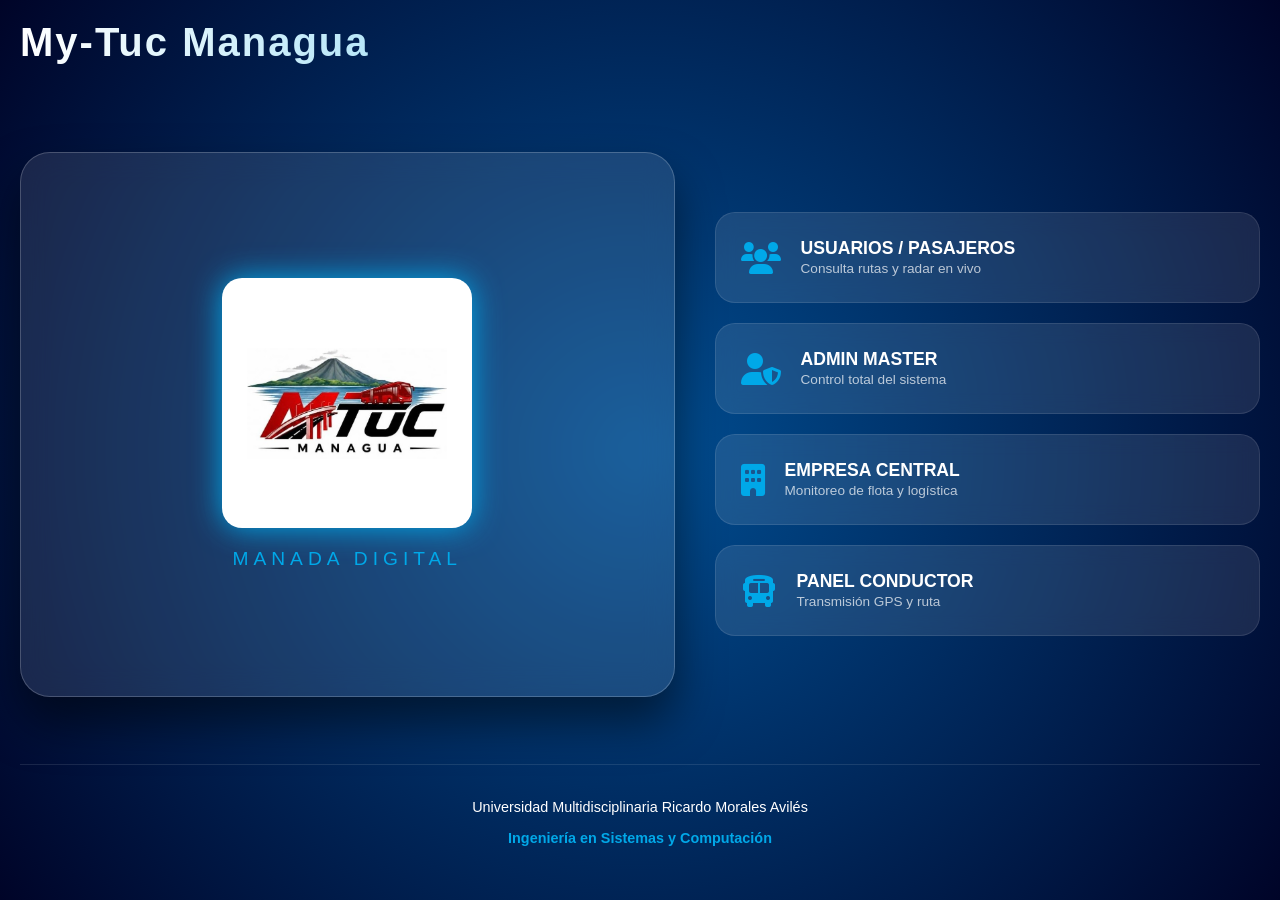
<file: Index.html>
<!DOCTYPE html>
<html lang="es">
<head>
    <meta charset="UTF-8">
    <meta name="viewport" content="width=device-width, initial-scale=1.0">
    <title>MyTuc Managua | Inicio</title>
    <link rel="stylesheet" href="https://cdnjs.cloudflare.com/ajax/libs/font-awesome/6.0.0-beta3/css/all.min.css">
    <style>
        :root {
            --azul-oscuro: #000428;
            --azul-deep: #004e92;
            --celeste: #00A8E8;
            --verde-neon: #2ECC71;
            --blanco-cristal: rgba(255, 255, 255, 0.1);
        }

        body, html {
            margin: 0;
            padding: 0;
            height: 100%;
            font-family: 'Segoe UI', Roboto, sans-serif;
            background: radial-gradient(circle at center, var(--azul-deep), var(--azul-oscuro));
            color: white;
            overflow: hidden;
        }

        /* Fondo animado sutil */
        .background-blobs {
            position: absolute;
            width: 100%;
            height: 100%;
            z-index: -1;
            filter: blur(80px);
            opacity: 0.5;
        }
        .blob {
            position: absolute;
            background: var(--celeste);
            border-radius: 50%;
            animation: move 20s infinite alternate;
        }

        @keyframes move {
            from { transform: translate(0, 0); }
            to { transform: translate(100px, 100px); }
        }

        .container {
            display: flex;
            flex-direction: column;
            height: 100vh;
            padding: 20px;
            box-sizing: border-box;
        }

        /* Encabezado según boceto */
        header {
            text-align: left;
            padding-bottom: 20px;
        }
        header h1 {
            font-size: 2.5rem;
            margin: 0;
            letter-spacing: 2px;
            background: linear-gradient(to right, #fff, var(--celeste));
            -webkit-background-clip: text;
            -webkit-text-fill-color: transparent;
        }

        .main-content {
            display: grid;
            grid-template-columns: 1.2fr 1fr;
            gap: 40px;
            flex-grow: 1;
            align-items: center;
        }

        /* Área del Logo (Izquierda) */
        .logo-section {
            background: var(--blanco-cristal);
            backdrop-filter: blur(15px);
            border: 1px solid rgba(255,255,255,0.2);
            border-radius: 30px;
            height: 80%;
            display: flex;
            flex-direction: column;
            align-items: center;
            justify-content: center;
            box-shadow: 0 25px 45px rgba(0,0,0,0.5);
            position: relative;
        }
        .logo-placeholder {
            width: 250px;
            height: 250px;
            background: white;
            border-radius: 20px;
            display: flex;
            align-items: center;
            justify-content: center;
            color: var(--azul-oscuro);
            font-weight: bold;
            font-size: 2rem;
            box-shadow: 0 0 30px var(--celeste);
        }
        .logo-section span {
            margin-top: 20px;
            font-size: 1.2rem;
            color: var(--celeste);
            text-transform: uppercase;
            letter-spacing: 5px;
        }

        /* Área de Botones (Derecha) */
        .menu-section {
            display: flex;
            flex-direction: column;
            gap: 20px;
        }

        .menu-btn {
            background: var(--blanco-cristal);
            backdrop-filter: blur(10px);
            border: 1px solid rgba(255,255,255,0.1);
            padding: 25px;
            border-radius: 20px;
            display: flex;
            align-items: center;
            text-decoration: none;
            color: white;
            transition: all 0.4s cubic-bezier(0.175, 0.885, 0.32, 1.275);
            position: relative;
            overflow: hidden;
        }

        .menu-btn i {
            font-size: 2rem;
            margin-right: 20px;
            color: var(--celeste);
        }

        .menu-btn div b {
            display: block;
            font-size: 1.1rem;
            text-transform: uppercase;
        }

        .menu-btn div span {
            font-size: 0.85rem;
            opacity: 0.7;
        }

        /* Efectos Hover */
        .menu-btn:hover {
            transform: scale(1.05) translateX(10px);
            background: rgba(255,255,255,0.2);
            border-color: var(--verde-neon);
        }
        .menu-btn:hover i {
            color: var(--verde-neon);
            text-shadow: 0 0 15px var(--verde-neon);
        }

        /* Footer según boceto */
        footer {
            text-align: center;
            padding: 20px;
            font-size: 0.9rem;
            border-top: 1px solid rgba(255,255,255,0.1);
        }
        .u-name { color: var(--celeste); font-weight: bold; }

        @media (max-width: 768px) {
            .main-content { grid-template-columns: 1fr; }
            .logo-section { height: 200px; }
            .main-layout { overflow-y: auto; }
        }
    </style>
</head>
<body>

    <div class="background-blobs">
        <div class="blob" style="width: 300px; height: 300px; top: 10%; left: 10%;"></div>
        <div class="blob" style="width: 200px; height: 200px; bottom: 10%; right: 10%; background: var(--verde-neon);"></div>
    </div>

    <div class="container">
        <header>
            <h1>My-Tuc Managua</h1>
        </header>

        <main class="main-content">
            <!-- Sección Izquierda: Logo -->
            <section class="logo-section">
                <div class="logo-placeholder">
                    <img src="img/Logo.jpeg" alt="LOGO" style="max-width:80%;" onerror="this.parentElement.innerHTML='LOGO'">
                </div>
                <span>Manada Digital</span>
            </section>

            <!-- Sección Derecha: Menú de Acceso -->
            <section class="menu-section">
                <a href="Usuari@s.html" class="menu-btn">
                    <i class="fas fa-users"></i>
                    <div>
                        <b>Usuarios / Pasajeros</b>
                        <span>Consulta rutas y radar en vivo</span>
                    </div>
                </a>

                <a href="AdminMaestro.html" class="menu-btn">
                    <i class="fas fa-user-shield"></i>
                    <div>
                        <b>Admin Master</b>
                        <span>Control total del sistema</span>
                    </div>
                </a>

                <a href="EmpresaControl.html" class="menu-btn">
                    <i class="fas fa-building"></i>
                    <div>
                        <b>Empresa Central</b>
                        <span>Monitoreo de flota y logística</span>
                    </div>
                </a>

                <a href="conductor.html" class="menu-btn">
                    <i class="fas fa-bus"></i>
                    <div>
                        <b>Panel Conductor</b>
                        <span>Transmisión GPS y ruta</span>
                    </div>
                </a>
            </section>
        </main>

        <footer>
            <p>Universidad Multidisciplinaria Ricardo Morales Avilés</p>
            <p class="u-name">Ingeniería en Sistemas y Computación</p>
        </footer>
    </div>

</body>
</html>
</file>
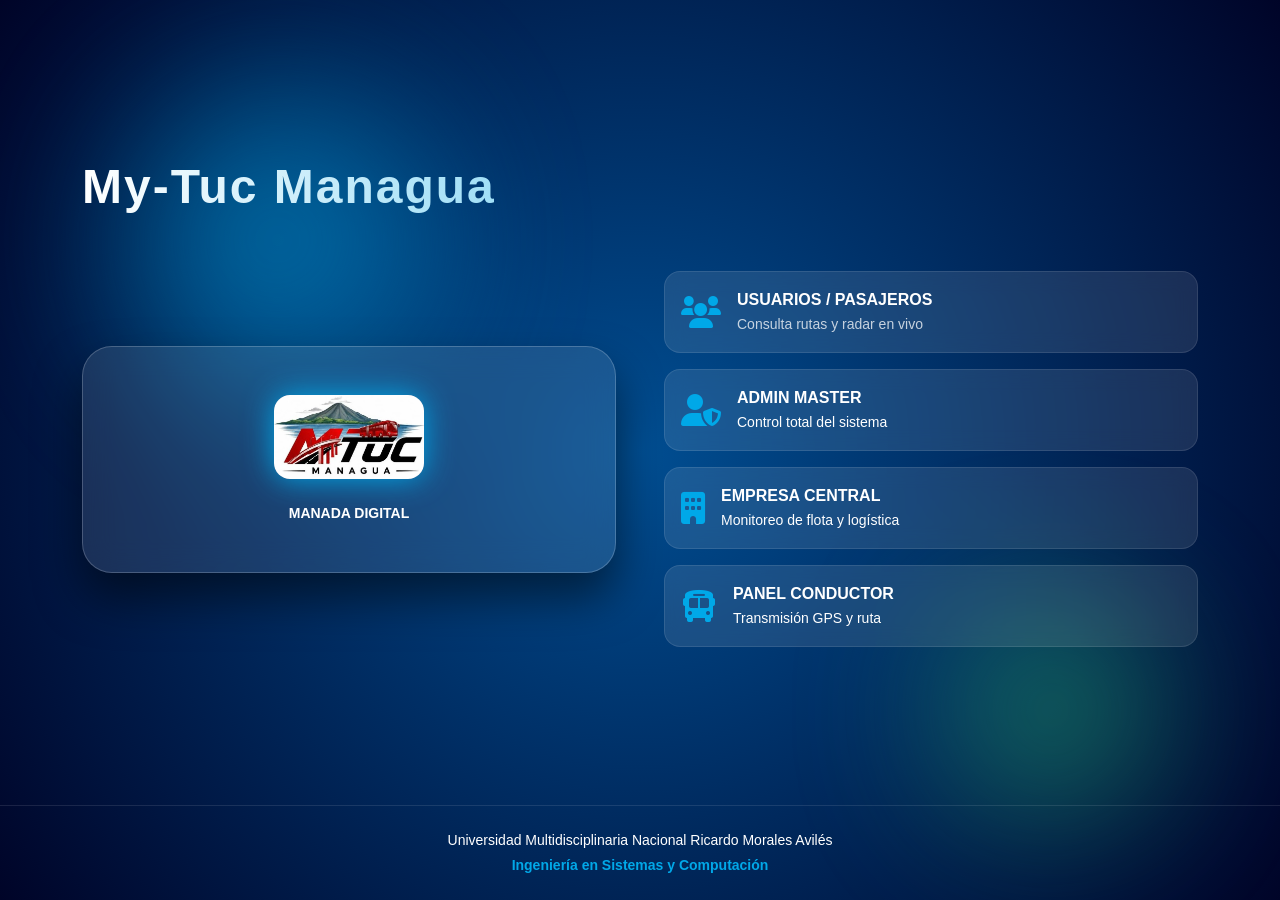
<file: index.html>
<!DOCTYPE html>
<html lang="es">
<head>
    <meta charset="UTF-8">
    <!-- El viewport correcto para que no se vea pequeño -->
    <meta name="viewport" content="width=device-width, initial-scale=1.0">
    <title>MyTuc Managua | Inicio</title>
    
    <!-- LLAMADA A BOOTSTRAP CSS (Estilos base y responsivos) -->
    <link href="https://cdn.jsdelivr.net/npm/bootstrap@5.3.0/dist/css/bootstrap.min.css" rel="stylesheet">
    
    <!-- Llamada a FontAwesome (Iconos) -->
    <link rel="stylesheet" href="https://cdnjs.cloudflare.com/ajax/libs/font-awesome/6.0.0-beta3/css/all.min.css">
    
    <style>
        /* RESTAURAMOS TUS COLORES ORIGINALES */
        :root {
            --azul-oscuro: #000428;
            --azul-deep: #004e92;
            --celeste: #00A8E8;
            --verde-neon: #2ECC71;
        }

        body {
            /* Mantenemos el fondo gradiente azul original */
            background: radial-gradient(circle at center, var(--azul-deep), var(--azul-oscuro)) !important;
            color: white !important; /* Restauramos texto blanco */
            font-family: 'Segoe UI', Roboto, sans-serif;
            min-height: 100vh;
            display: flex;
            flex-direction: column;
            overflow-x: hidden; /* Evita movimiento horizontal en móvil */
        }

        /* Fondo animado (lo mantenemos sutil) */
        .background-blobs {
            position: fixed; width: 100%; height: 100%; z-index: -1; filter: blur(80px); opacity: 0.5;
        }
        .blob { position: absolute; background: var(--celeste); border-radius: 50%; animation: move 20s infinite alternate; }
        @keyframes move { from { transform: translate(0, 0); } to { transform: translate(100px, 100px); } }

        /* Estilos personalizados adaptados a Bootstrap */
        header h1 {
            background: linear-gradient(to right, #fff, var(--celeste));
            -webkit-background-clip: text; -webkit-text-fill-color: transparent;
            letter-spacing: 2px;
        }

        .logo-section {
            background: rgba(255, 255, 255, 0.1);
            backdrop-filter: blur(15px);
            border: 1px solid rgba(255,255,255,0.2);
            border-radius: 30px;
            box-shadow: 0 25px 45px rgba(0,0,0,0.5);
        }

        .logo-placeholder img {
            width: 150px; /* Tamaño del logo controlado */
            box-shadow: 0 0 30px var(--celeste);
        }

        /* Estilos de botones personalizados */
        .menu-btn {
            background: rgba(255, 255, 255, 0.1);
            backdrop-filter: blur(10px);
            border: 1px solid rgba(255,255,255,0.1);
            transition: all 0.4s ease;
            color: white; text-decoration: none;
            cursor: pointer;
        }
        
        .menu-btn:hover {
            transform: scale(1.05) translateX(10px);
            background: rgba(255,255,255,0.2);
            border-color: var(--verde-neon);
            color: white;
        }

        .menu-btn i { color: var(--celeste); transition: all 0.4s ease; font-size: 2rem;}
        .menu-btn:hover i { color: var(--verde-neon); text-shadow: 0 0 15px var(--verde-neon); }

        footer { border-top: 1px solid rgba(255,255,255,0.1); }
        .u-name { color: var(--celeste); font-weight: bold; }

        /* Ajuste específico para que los iconos y textos se vean grandes en móvil */
        @media (max-width: 768px) {
            .menu-btn {
                padding: 20px !important; /* Más espacio para el dedo */
            }
            .menu-btn i {
                font-size: 1.8rem; /* Icono grande en móvil */
                margin-right: 15px !important;
            }
            .menu-btn div b {
                font-size: 1.1rem; /* Texto principal grande */
            }
        }
    </style>
</head>
<body>

    <!-- Fondo animado -->
    <div class="background-blobs">
        <div class="blob" style="width: 300px; height: 300px; top: 10%; left: 10%;"></div>
        <div class="blob" style="width: 200px; height: 200px; bottom: 10%; right: 10%; background: var(--verde-neon);"></div>
    </div>

    <!-- CONTENEDOR PRINCIPAL DE BOOTSTRAP -->
    <div class="container py-4 flex-grow-1 d-flex flex-column justify-content-center">
        
        <header class="text-center text-md-start mb-5">
            <h1 class="display-5 fw-bold">My-Tuc Managua</h1>
        </header>

        <!-- LA REJILLA RESPONSIVA (Row) -->
        <main class="row align-items-center gx-md-5 gx-0">
            
            <!-- Sección Logo: col-12 (Móvil Vertical) / col-md-6 (PC Horizontal) -->
            <section class="col-12 col-md-6 mb-5 mb-md-0 text-center">
                <div class="logo-section p-5 d-inline-block d-md-block">
                    <div class="logo-placeholder mb-4">
                        <!-- class img-fluid asegura que el logo se adapte al ancho del móvil -->
                        <img src="img/Logo.jpeg" alt="LOGO" class="img-fluid rounded-4" onerror="this.parentElement.innerHTML='LOGO'">
                    </div>
                    <span class="text-uppercase fw-bold celeste-text tracking-widest d-block small">Manada Digital</span>
                </div>
            </section>

            <!-- Sección Menú: col-12 (Móvil Vertical) / col-md-6 (PC Horizontal) -->
            <section class="col-12 col-md-6">
                <!-- gap-3 asegura separación entre botones en vertical -->
                <div class="d-grid gap-3">
                    <a href="Usuari@s.html" class="menu-btn p-3 rounded-4 d-flex align-items-center">
                        <i class="fas fa-users me-3"></i>
                        <div>
                            <b class="d-block text-uppercase">Usuarios / Pasajeros</b>
                            <span class="small opacity-75">Consulta rutas y radar en vivo</span>
                        </div>
                    </a>

                    <a href="AdminMaestro.html" class="menu-btn p-3 rounded-4 d-flex align-items-center">
                        <i class="fas fa-user-shield me-3"></i>
                        <div>
                            <b class="d-block text-uppercase">Admin Master</b>
                            <span class="small opacity-75small">Control total del sistema</span>
                        </div>
                    </a>

                    <a href="EmpresaControl.html" class="menu-btn p-3 rounded-4 d-flex align-items-center">
                        <i class="fas fa-building me-3"></i>
                        <div>
                            <b class="d-block text-uppercase">Empresa Central</b>
                            <span class="small opacity-75small">Monitoreo de flota y logística</span>
                        </div>
                    </a>

                    <a href="conductor.html" class="menu-btn p-3 rounded-4 d-flex align-items-center">
                        <i class="fas fa-bus me-3"></i>
                        <div>
                            <b class="d-block text-uppercase">Panel Conductor</b>
                            <span class="small opacity-75small">Transmisión GPS y ruta</span>
                        </div>
                    </a>
                </div>
            </section>
        </main>
    </div>

    <footer class="text-center p-4 mt-auto">
        <p class="mb-1 small">Universidad Multidisciplinaria Nacional Ricardo Morales Avilés</p>
        <p class="u-name small mb-0">Ingeniería en Sistemas y Computación</p>
    </footer>

    <!-- LLAMADA A BOOTSTRAP JS -->
    <script src="https://cdn.jsdelivr.net/npm/bootstrap@5.3.0/dist/js/bootstrap.bundle.min.js"></script>
</body>
</html>
</file>
